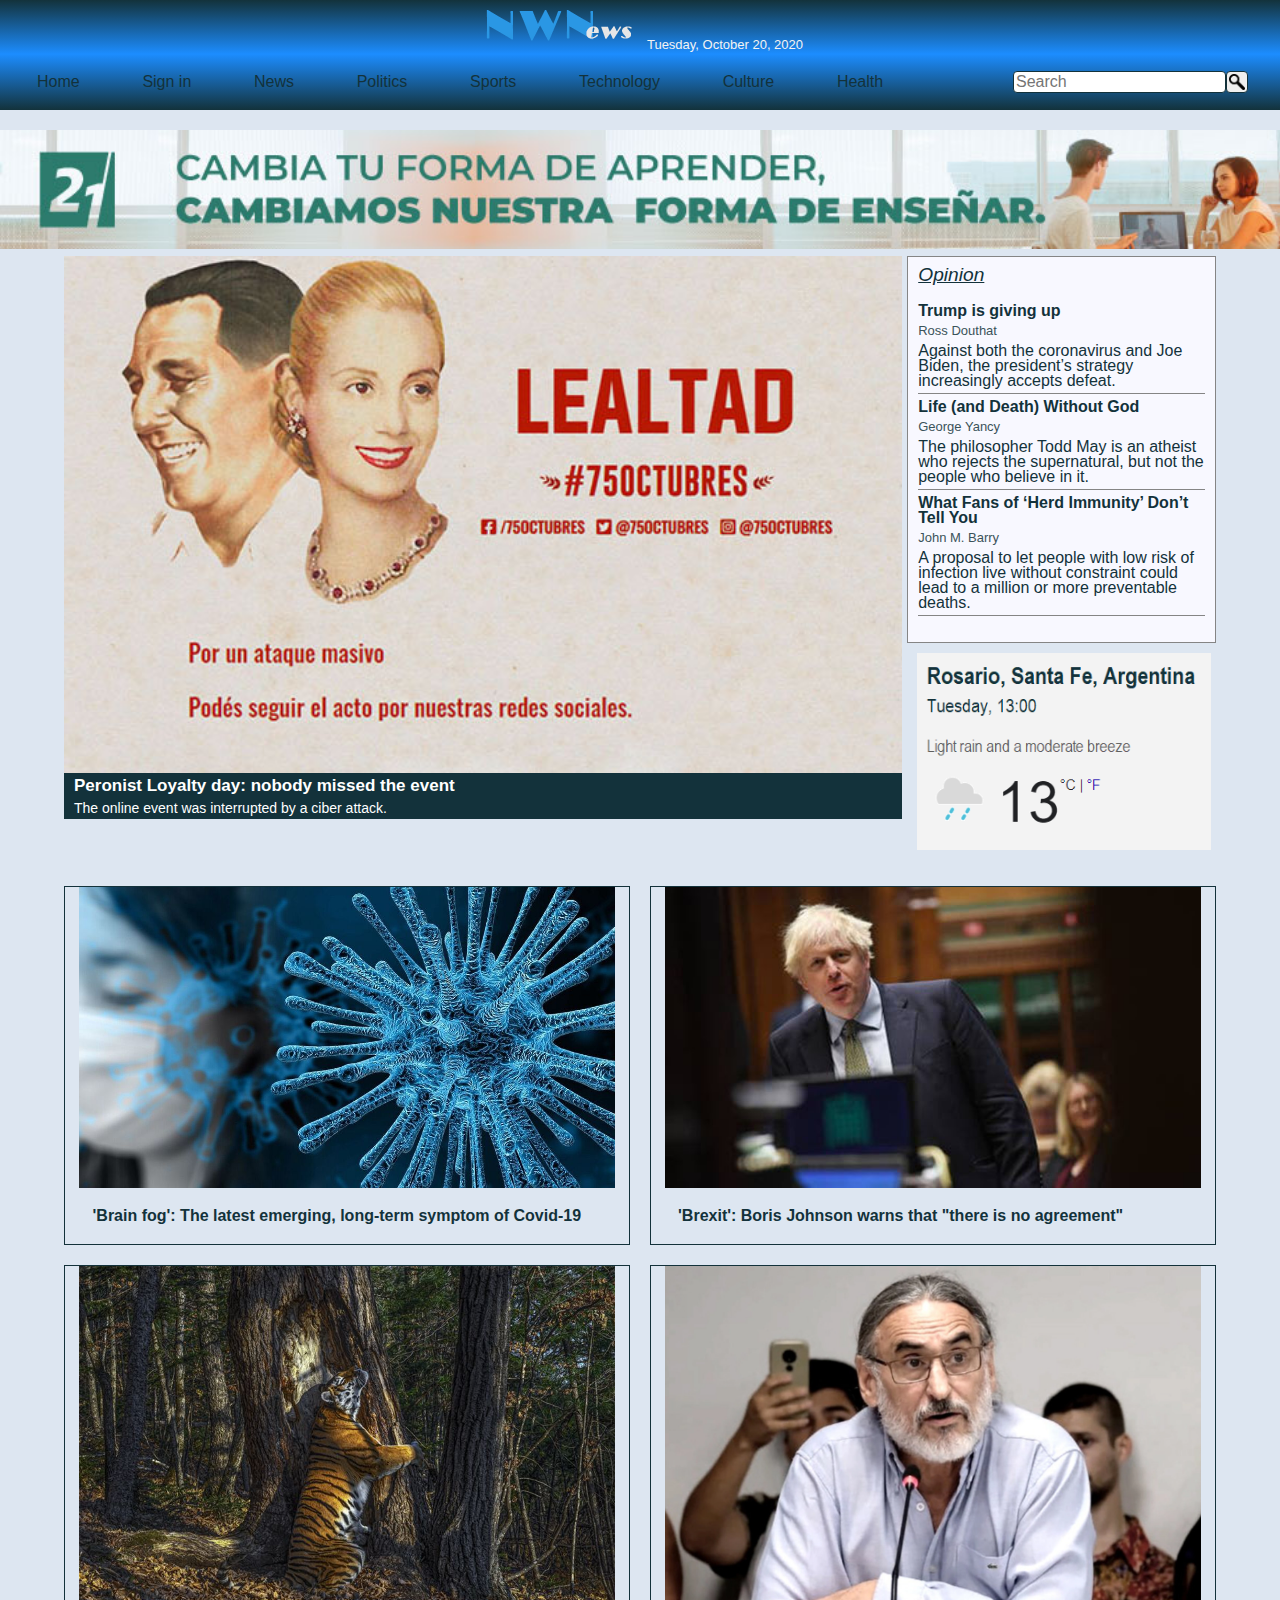
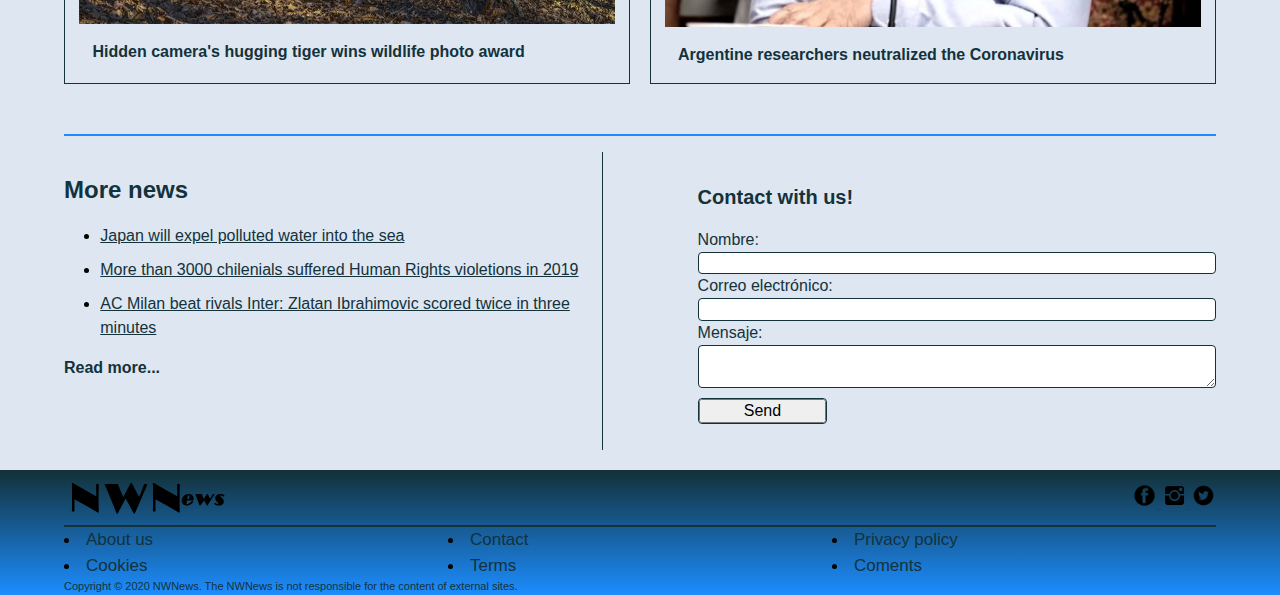
<file: Task3/index.html>
<!DOCTYPE html>
<html lang="en">
<head>
    <meta charset="UTF-8">
    <meta name="viewport" content="width=device-width, initial-scale=1.0">
    <title>New World News</title>
    <link rel="stylesheet" href="./assets/css/reset.css">
    <link rel="stylesheet" href="./assets/css/nwnStyle.css">
    <link rel="stylesheet" href="./assets/css/mediaqueries.css">
</head>
<body>
    <header>
        <div class="container1">
            <a href="" class="nwnlogo">
                <img src="./assets/img/NWNlogoblue.png" alt="nwnlogo">
            </a>
            <div data-date="todays-date" class="date">
                Tuesday, October 20, 2020
            </div>
            <div class="header-icons">
                <a href="" class="hidden-icons">
                    <img src="./assets/img/user.png" alt="usericon">
                </a>
                <a href="" class="hidden-icons">
                    <img src="./assets/img/menuiconwhite.png" alt="menuicon">
                </a>
            </div>
        </div>
    </header>
    <nav>
        <div class="container2">
            <ul class="nav-container">
                <li >
                    <a href="">
                        Home
                    </a>
                </li>
                <li>
                    <a href="">
                        Sign in
                    </a>
                </li>
                <li>
                    <a href="">
                        News
                    </a>
                </li>
                <li>
                    <a href="">
                        Politics
                    </a>
                </li>
                <li>
                    <a href="">
                        Sports
                    </a>
                </li>
                <li>
                    <a href="">
                        Technology
                    </a>
                </li>
                <li>
                    <a href="">
                        Culture
                    </a>
                </li>
                <li>
                    <a href="">
                        Health
                    </a>
                </li>
            </ul>
            <div class="search-button">
                <input type="search" placeholder="Search">
                <button type="button"></button>
            </div>
        </div>
    </nav>
    <div class="publicity">
        <a href="">
            <img src="./assets/img/publicity.jpg" alt="">
        </a>
    </div>
    <main class="container3">
        <section>
            <a href="" class="section-content">
                <img src="./assets/img/Loyaltydays.jpg" alt="Loyaltyday">
                <div class="box1">
                    <h1> 
                        Peronist Loyalty day: nobody missed the event 
                    </h1>
                    <p>
                        The online event was interrupted by a ciber attack.
                    </p>
                </div>
            </a>
            <div class="side-content">
                <div class="opinion">
                    <div class="opinion-style">
                        Opinion
                    </div>
                    <ul>
                        <li>
                            <a href="">
                                <div class="opinion-title">
                                    Trump is giving up
                                </div>
                                <div class="author">
                                    Ross Douthat
                                </div>
                                <p class="opinion-p">
                                    Against both the coronavirus and Joe Biden, the president’s strategy increasingly accepts defeat.
                                </p>
                            </a>
                        </li>
                        <li>
                            <a href="">
                                <div class="opinion-title">            
                                    Life (and Death) Without God
                                </div>
                                <div class="author">
                                    George Yancy
                                </div>
                                <p class="opinion-p">
                                    The philosopher Todd May is an atheist who rejects the supernatural, but not the people who believe in it.
                                </p>
                            </a>
                        </li>
                        <li>
                            <a href="">
                                <div class="opinion-title">            
                                    What Fans of ‘Herd Immunity’ Don’t Tell You
                                </div>
                                <div class="author">
                                    John M. Barry
                                </div>
                                <p class="opinion-p">
                                    A proposal to let people with low risk of infection live without constraint could lead to a million or more preventable deaths.
                                </p>
                            </a>
                        </li>
                    </ul>
                </div>
                <div class="weather">
                    <img src="./assets/img/Weather.png" alt="weather">
                </div>
            </div>
        </section>
        <section>
            <ul class="box2">
                <li>
                    <a href="">
                        <img src="./assets/img/covid.jpg" alt="covid">
                        <p>
                             'Brain fog': The latest emerging, long-term symptom of Covid-19
                        </p>
                    </a>
                </li>
                <li>             
                    <a href="">
                        <img src="./assets/img/BorisJohnson.jpg" alt="BorisJohnson">
                        <p>
                            'Brexit': Boris Johnson warns that "there is no agreement"
                        </p> 
                    </a>
                </li>
                <li>                   
                    <a href="">
                        <img src="./assets/img/Tigger.jpg" alt="TigerPicture">
                        <p>
                            Hidden camera's hugging tiger wins wildlife photo award
                        </p> 
                    </a>
                </li>
                <li>    
                    <a href="">
                        <img src="./assets/img/argcovid.png" alt="argcovid">
                        <p>
                            Argentine researchers neutralized the Coronavirus
                        </p> 
                    </a>
                </li>
            </ul>
        </section>
        <section class="other">
            <div class="more">
                <h2>
                    More news
                </h2>
                <ul>
                    <li>
                        <a href="">
                            Japan will expel polluted water into the sea
                        </a>
                    </li>
                    <li>
                        <a href="">
                            More than 3000 chilenials suffered Human Rights violetions in 2019
                        </a>
                    </li>
                    <li>
                        <a href="">
                            AC Milan beat rivals Inter: Zlatan Ibrahimovic scored twice in three minutes
                        </a>
                    </li>
                </ul>
                <a href="" class="read">
                    Read more...
                </a>
            </div>
            <div class="contact">
                <div class="box3">
                    Contact with us!
                </div>
                <form action="" class="box4">
                    <ul>
                        <li>
                            <label for="name">Nombre:</label>
                            <input type="text" id="name" name="user_name">
                        </li>
                        <li>
                            <label for="mail">Correo electrónico:</label>
                            <input type="email" id="mail" name="user_mail">
                        </li>
                        <li>
                            <label for="msg">Mensaje:</label>
                            <textarea id="msg" name="user_message"></textarea>
                        </li>
                        <li class="button">
                            <button type="submit">Send</button>
                        </li>
                    </ul>
                </form>
            </div>
        </section>
    </main>
    <footer>
        <div class="container4">
            <a href="">
                <img src="./assets/img/NWNlogo.png" alt="nwnlogo">
            </a>
            <div class="icon">
                <a href="">
                    <img src="./assets/img/faceicon.png" alt="Facebookicon">
                </a>
                <a href="">
                    <img src="./assets/img/igicon.png" alt="igicon">
                </a>
                <a href="">
                    <img src="./assets/img/twicon.png" alt="twicon">
                </a>
            </div>
        </div>
        <ul class="container5">
            <li>
                <a href="">
                    About us
                </a>
            </li>
            <li>
                <a href="">
                    Contact
                </a>
            </li>
            <li>
                <a href="">
                    Privacy policy
                </a>
            </li>
            <li>
                <a href="">
                    Cookies
                </a>
            </li>
            <li>
                <a href="">
                    Terms
                </a>
            </li>
            <li>
                <a href="">
                    Coments
                </a>
            </li>
        </ul>
        <p>
            Copyright © 2020 NWNews. The NWNews is not responsible for the content of external sites.  
        </p>

    </footer>  
</body>
</html>
</file>
<file: Task3/assets/css/nwnStyle.css>
body {
  margin: 0;
  padding: 0;
  border: 0;
  font-family: 'Arial Narrow', 'Franklin Gothic Medium', Arial, sans-serif;
  line-height: 1.5;
  background-color: #dde6f1;
}
/* -- header -- */
header {
  background-color: rgb(19, 50, 59);
  background-image: linear-gradient(#13323b, #1c8dff);
}
.container1 {
  margin: 0 auto;
  width: 95%;
  display: flex;
  align-items: center;
  justify-content: space-between;
}
.hidden-icons img {
  width: 20px;
}
.date {
  color: #f3f3f3;
  font-size: small;
  align-self: flex-end;
}
/* -- Nav bar -- */
nav {
  background-color: rgb(28, 141, 255);
  background-image: linear-gradient(#1c8dff, #13323b);
  display: none;
}
.container2 {
  margin: 0 auto;
  width: 95%;
}
ul.nav-container {
  display: flex;
  padding: 0;
  justify-content: space-between;
}
.nav-container li {
  list-style: none;
  padding-left: 5px;
}
.nav-container a {
  text-decoration: none;
  color: rgb(19, 50, 59);
  font-weight: 500;
}
.nav-container a:hover {
  background-color: rgb(19, 50, 59);
  color: rgb(28, 141, 255);
}
.search-button {
  display: none;
}
.search-button input {
  border: 1px solid rgb(19, 50, 59);
  border-radius: 4px;
  box-sizing: border-box;
}
.search-button button {
  border: 1px solid rgb(19, 50, 59);
  border-radius: 4px;
  box-sizing: border-box;
  width: 22px;
  background-image: url(../img/lupa.png);
  background-size: 16px;
  background-repeat: no-repeat;
  background-position: center;
}
/* -- publicity -- */
.publicity {
  margin-top: 20px;
}
.publicity img {
  width: 100%;
}
/* -- main new -- */
.container3 {
  margin: 0 auto;
  max-width: 425px;
  width: 90%;
}
.container3 img {
  width: 100%;
}
.section-content {
  text-decoration: none;
}
.box1 {
  background: rgb(19, 50, 59);
  color: white;
  padding: 0 10px;
}
.box1 h1 {
  font-size: 17px;
  margin: 0;
}
.box1 h1:hover {
  color: rgb(28, 141, 255);
  text-decoration: underline;
}
.box1 p {
  font-size: 14px;
  margin: 0;
}
.box1 p:hover {
  color: rgb(28, 141, 255);
  text-decoration: underline;
}
/* -- opinion -- */
.opinion {
  display: none;
  flex-direction: column;
  padding: 10px;
  line-height: 15px;
  border: 1px #858585 solid;
  background-color: ghostwhite;
}
.opinion ul {
  padding: 0;
}
.opinion li {
  list-style: none;
  border-bottom: 1px #858585 solid;
  padding-top: 5px;
}
.opinion a {
  text-decoration: none;
}
.opinion-style {
  color: rgb(19, 50, 59);
  font-size: larger;
  font-style: italic;
  text-decoration: underline;
}
.opinion-title {
  color: rgb(19, 50, 59);
  font-weight: 600;
}
.author {
  color: rgb(59, 83, 90);
  font-size: small;
  margin: 5px 0;
}
.opinion-p {
  margin: 5px 0;
  color: rgb(19, 50, 59);
}
/*  -- weather box -- */
.weather {
  display: none;
  width: 95%;
}
.weather img {
  margin: 10px;
}
/* -- secondary news -- */
.box2 {
  padding: 0;
}
.box2 li {
  list-style: none;
  margin: 10px 0;
}
.box2 a {
  display: flex;
  font-size: 14px;
  align-items: center;
  text-decoration: none;
  color: rgb(19, 50, 59);
  font-weight: 600;
}
.box2 a:hover {
  text-decoration: underline;
  color: rgb(28, 141, 255);
}
.box2 img {
  width: 45%;
  margin-right: 5px;
}
/* -- only title news -- */
.more {
  border-top: 2px rgb(28, 141, 255) solid;
  margin-bottom: 20px;
}
.more h2 {
  color: rgb(19, 50, 59);
  margin-bottom: 10px;
}
.more ul {
  padding-left: 7%;
}
.more li {
  margin-bottom: 10px;
}
.more a {
  color: rgb(19, 50, 59);
}
.more a:hover {
  color: rgb(28, 141, 255);
  text-decoration: underline;
}
.read {
  text-decoration: none;
  color: rgb(19, 50, 59);
  font-weight: 600;
}
.read:hover {
  background-color: rgb(19, 50, 59);
  color: rgb(28, 141, 255);
}
/* -- contact -- */
.contact {
  border-top: 2px rgb(28, 141, 255) solid;
  border: 2px rgb(27 59 90) solid;
  background-image: linear-gradient(#3fd4ff, #1c8dff);
  margin: 10px 0px;
  padding: 10px;
}
.box3 {
  margin-top: 20px;
  color: rgb(19, 50, 59);
  font-size: 20px;
  font-weight: 600;
}
/* -- form -- */
.box4 ul {
  padding: 0;
}
.box4 li {
  list-style: none;
  display: flex;
  flex-direction: column;
}
.box4 label {
  color: rgb(19, 50, 59);
}
.box4 input {
  border: 1px solid rgb(19, 50, 59);
  border-radius: 4px;
  box-sizing: border-box;
}
.box4 textarea {
  border: 1px solid rgb(19, 50, 59);
  border-radius: 4px;
  box-sizing: border-box;
}
.button {
  border: 1px solid rgb(19, 50, 59);
  border-radius: 4px;
  box-sizing: border-box;
  margin-top: 10px;
  width: 25%;
}
.button:hover {
  border: 1px solid rgb(28, 141, 255);
}
/* -- footer -- */
footer {
  /* background-color: rgb(28, 141, 255); */
  border-top: 2px rgb(19, 50, 59) solid;
  background-image: linear-gradient(#13323b, #1c8dff);
}
.container4 {
  display: flex;
  margin: 0 auto;
  width: 90%;
  justify-content: space-between;
  align-items: center;
  border-bottom: 2px rgb(19, 50, 59) solid;
}
.icon img {
  width: 25px;
}
.container5 {
  display: flex;
  margin: 0 auto;
  width: 90%;
  padding: 0;
  flex-wrap: wrap;
}
.container5 li {
  width: 33.33%;
  list-style-position: inside;
}
.container5 a {
  text-decoration: none;
  color: rgb(19, 50, 59);
  font-size: 17px;
}
.container5 a:hover {
  text-decoration: underline;
}
footer p {
  margin: 0 auto;
  width: 90%;
  font-size: 11px;
  color: rgb(19, 50, 59);
}
</file>
<file: Task3/assets/css/mediaqueries.css>
/* -- header user icon & more icon */
@media screen and (min-width: 426px) {
  header .header-icons {
    display: none;
  }
  .container1 {
    justify-content: center;
  }
  /*  -- nav bar -- */
  nav {
    display: flex;
  }
  /* -- main new -- */
  .container3 {
    max-width: none;
  }
  .container3 section {
    display: flex;
    justify-content: space-between;
  }
  .section-content {
    display: flex;
    flex-direction: column;
    width: 95%;
    padding-right: 5px;
  }
  /* -- secondary news -- */
  .box2 {
    display: flex;
    flex-wrap: wrap;
    border-bottom: 2px rgb(28, 141, 255) solid;
    justify-content: space-between;
    padding-bottom: 40px;
  }
  .box2 li {
    display: flex;
    width: 49%;
    border: 1px solid rgb(19, 50, 59);
  }
  .box2 a {
    display: flex;
    flex-direction: column;
    width: 95%;
    margin: 0 auto;
  }
  .box2 img {
    width: 100%;
    margin: 0;
  }
  .box2 p {
    width: 95%;
    font-size: 16px;
  }
  /* -- only title news -- */
  .other {
    display: flex;
    justify-content: space-between;
    margin-bottom: 20px;
  }
  .more {
    width: 45%;
    border-top: none;
    border-right: 1px rgb(19, 50, 59) double;
    padding-right: 20px;
    margin: 0;
  }
  .contact {
    width: 45%;
    border: none;
    background-image: inherit;
    padding: 0;
  }
}
@media screen and (min-width: 768px) {
  ul.nav-container {
    width: 70%;
  }
  .search-button {
    display: flex;
  }
  /* -- main new -- */
  .container2 {
    display: flex;
    align-items: center;
    justify-content: space-between;
  }
  /* -- side content -- */
  .side-content {
    width: 35%;
  }
  .opinion {
    display: flex;
  }
}
@media screen and (min-width: 1025px) {
  .weather {
    display: flex;
  }
}
</file>
